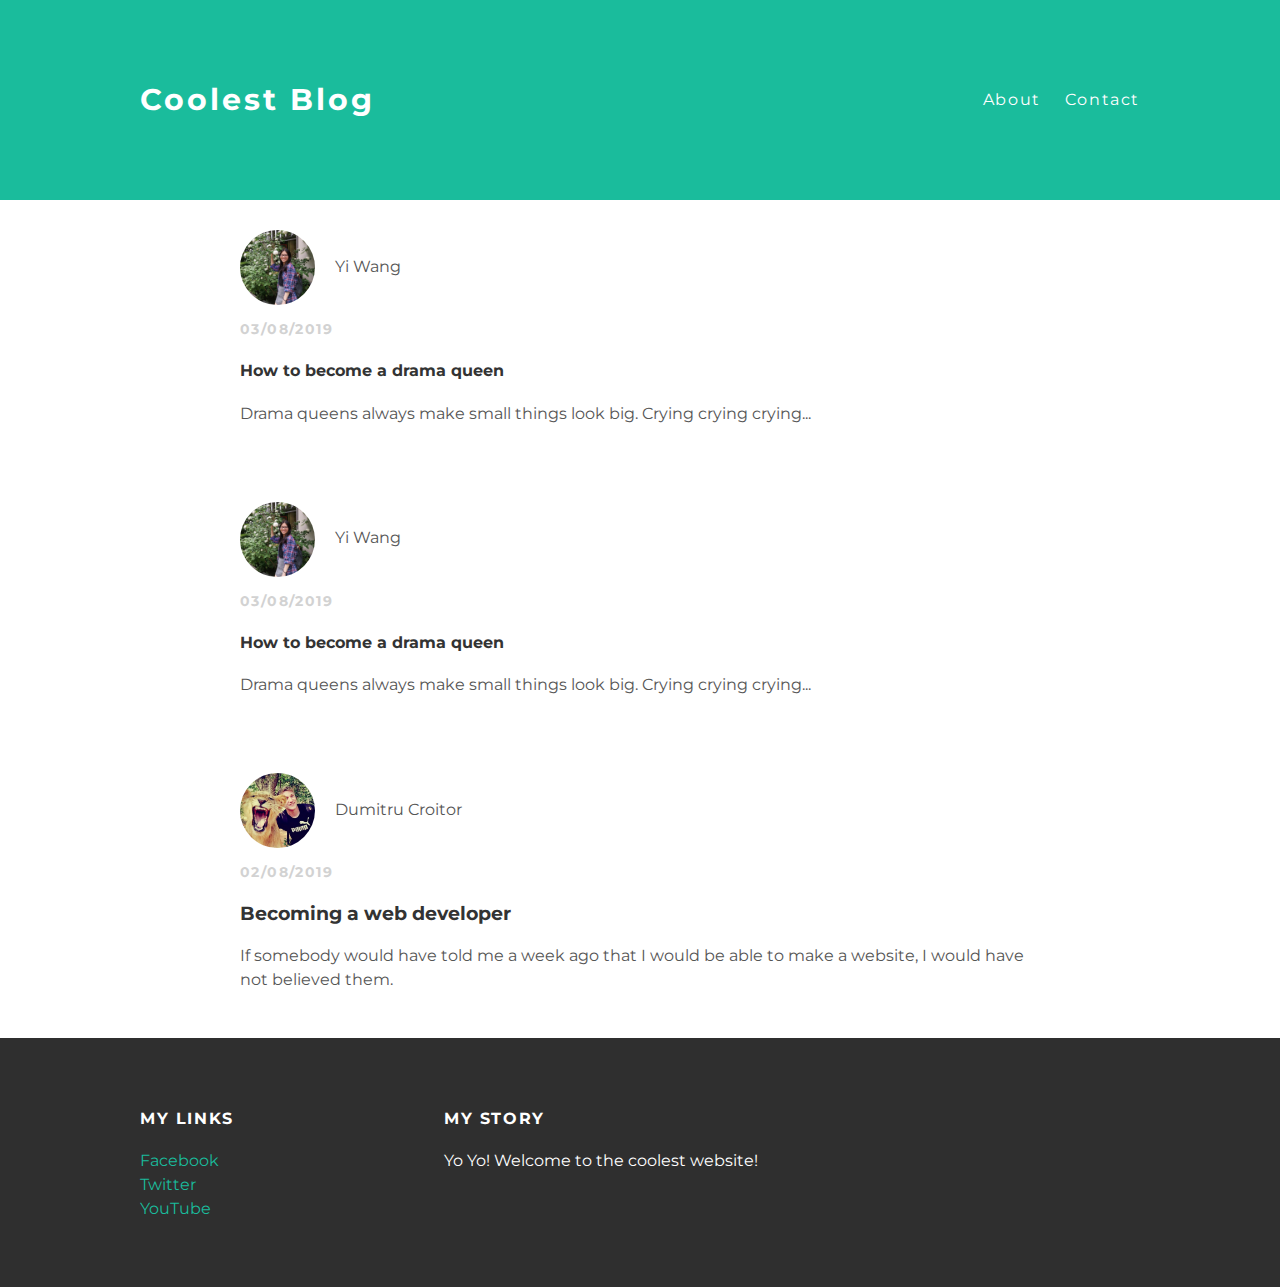
<file: index.html>
<!DOCTYPE html>
<html>
<head>
  <title>Coolest Blog</title>
  <link rel="stylesheet" type="text/css" href="styles.css">
  </head>
  <body>
    <div id="header">
    <div class="container">
      <a id="header-title" href="index.html">Coolest Blog</a>
      <ul id="header-nav">
        <li><a href="about.html">About</a></li>
        <li><a href="contact.html">Contact</a></li>
        </ul>
      </div>
      </div>
    <div id="content">
    <div class="container">
<div class="post">
<div class="post-author">
<img src="my_babe.jpg">
<span>Yi Wang</span>
</div>
<p class="post-date">03/08/2019</p>
<h4 class="post-title">How to become a drama queen</h4>
<div class="post-content">
  <p>Drama queens always make small things look big.
    Crying crying crying...</p>
</div>
</div>

<div class="post">
<div class="post-author">
<img src="my_babe.jpg">
<span>Yi Wang</span>
</div>
<p class="post-date">03/08/2019</p>
<h4 class="post-title">How to become a drama queen</h4>
<div class="post-content">
  <p>Drama queens always make small things look big.
    Crying crying crying...</p>
</div>
</div>


      <div class="post">
        <div class="post-author">
          <img src="my_pic.jpg">
          <span>Dumitru Croitor</span>
          </div>
          <p class="post-date">02/08/2019</p>
          <h3 class="post-title">Becoming a web developer</h3>
          <div class="post-content">
            <p>If somebody would have told me a week ago
              that I would be able to make a website,
              I would have not believed them.</p>
              </div
        </div>
        </div>
      </div>
    <div id="footer">
    <div class="container">
      <div class="column">
        <h4>My Links</h4>
        <p>
          <a href="https://www.facebook.com/dyma.kroitor">Facebook</a>
          <br>
          <a href="https://www.facebook.com/dyma.kroitor">Twitter</a>
          <br>
          <a href="https://www.youtube.com/">YouTube</a>
          </p>
        </div>
        <div class="column">
          <h4>My Story</></h4>
            <p>Yo Yo! Welcome to the coolest website!</p>
          </div>
          </div>
      </div>
    </body>
    </html>
</file>
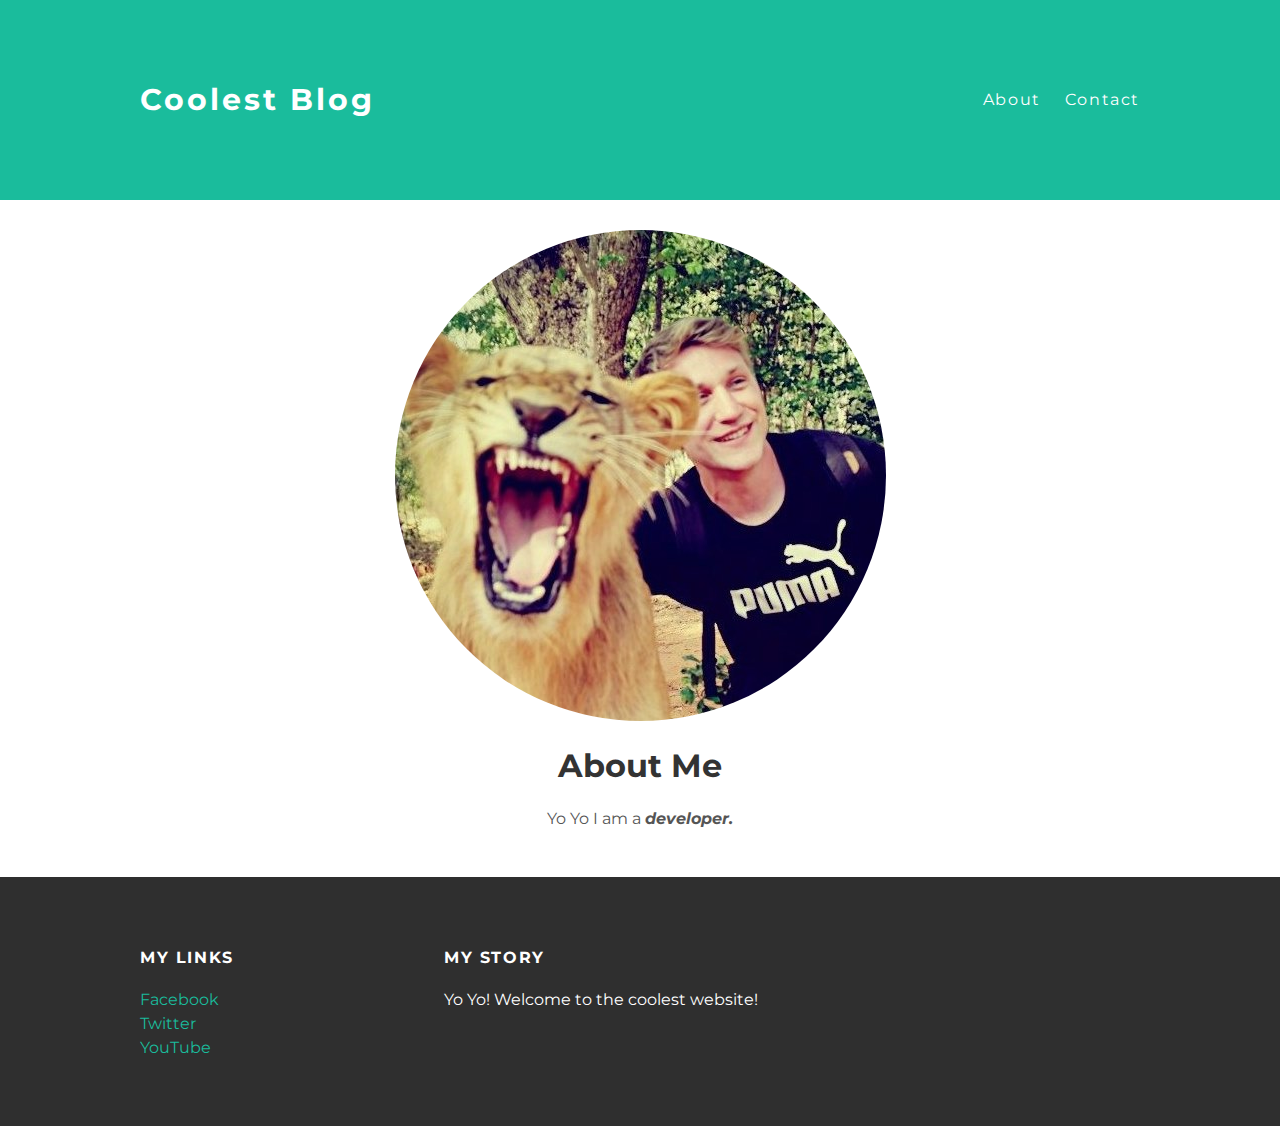
<file: about.html>
<!DOCTYPE html>
<html>
<head>
  <title>Coolest Blog</title>
  <link rel="stylesheet" type="text/css" href="styles.css">
  </head>
  <body>
    <div id="header">
    <div class="container">
      <a id="header-title" href="index.html">Coolest Blog</a>
      <ul id="header-nav">
        <li><a href="about.html">About</a></li>
        <li><a href="contact.html">Contact</a></li>
        </ul>
      </div>
      </div>
    <div id="content">
    <div class="container">
      <div class="about">
        <div class="about-author">
          <img src="my_pic.jpg">
          </div>
          <h1 class="about-title">About Me</h1>
          <div class="about-content">
            <p>Yo Yo I am a <strong><em>developer.</strong></em></p>
              </div
        </div>
        </div>
      </div>
    <div id="footer">
    <div class="container">
      <div class="column">
        <h4>My Links</h4>
        <p>
          <a href="https://www.facebook.com/dyma.kroitor">Facebook</a>
          <br>
          <a href="https://www.facebook.com/dyma.kroitor">Twitter</a>
          <br>
          <a href="https://www.youtube.com/">YouTube</a>
          </p>
        </div>
        <div class="column">
          <h4>My Story</></h4>
            <p>Yo Yo! Welcome to the coolest website!</p>
          </div>
          </div>
      </div>
    </body>
    </html>
</file>
<file: styles.css>
@import url(http://fonts.googleapis.com/css?family=Montserrat:400,700);

body {
  color: #555;
  margin: 0;

  font-family: 'Montserrat',
  sans-serif;
}

#header {
  background-color: #1abc9c;
  height: 200px;
  line-height: 200px;
}

#header a {
  color: white;
  text-decoration: none;

  text-trasform: uppercase;
  letter-spacing: 0.1em;
}

#header a:hover {
color: #222;
}

#header-title {
  display: block;
  float: left;

  font-size: 30px;
  font-weight: bold;
}

#header-nav {
  display: block;
  float: right;
  margin-top: 0;
}

#header-nav li {
  display: inline;
  padding-left: 20px;
}

.container {
  max-width: 1000px;
  margin: 0 auto;
}

#footer {
  background-color: #2f2f2f;
  padding: 50px 0;
}

.column {
  min-width: 300px;
  display: inline-block;
  vertical-align: top;
}

#footer h4 {
  color: white;
  text-transform: uppercase;
  letter-spacing: 0.1em;
}

#footer p {
  color: white;
}

a {
  color: #1abc9c;
  text-decoration: none;
}

a:hover {
  color: #F6A623;
}

.post, .about {
  max-width: 800px;
  margin: 0 auto;
  padding: 30px 0;
}

.post-author img {
  width: 75px;
  height: 75px;
  vertical-align: middle;
}

.post-author span {
  margin-left: 16px;
}

.post-date {
  color: #D2D2D2;

  font-size: 14px;
  font-weight: bold;

  text-transform: uppercase;
  letter-spacing: 0.1em;
}

h1, h2, h3, h4 {
  color: #333;
}

p {
  line-height: 1.5;
}

.about {
  text-align: center;
}

.post-author img,
.about-author img {
  border-radius: 50%;
}
</file>
